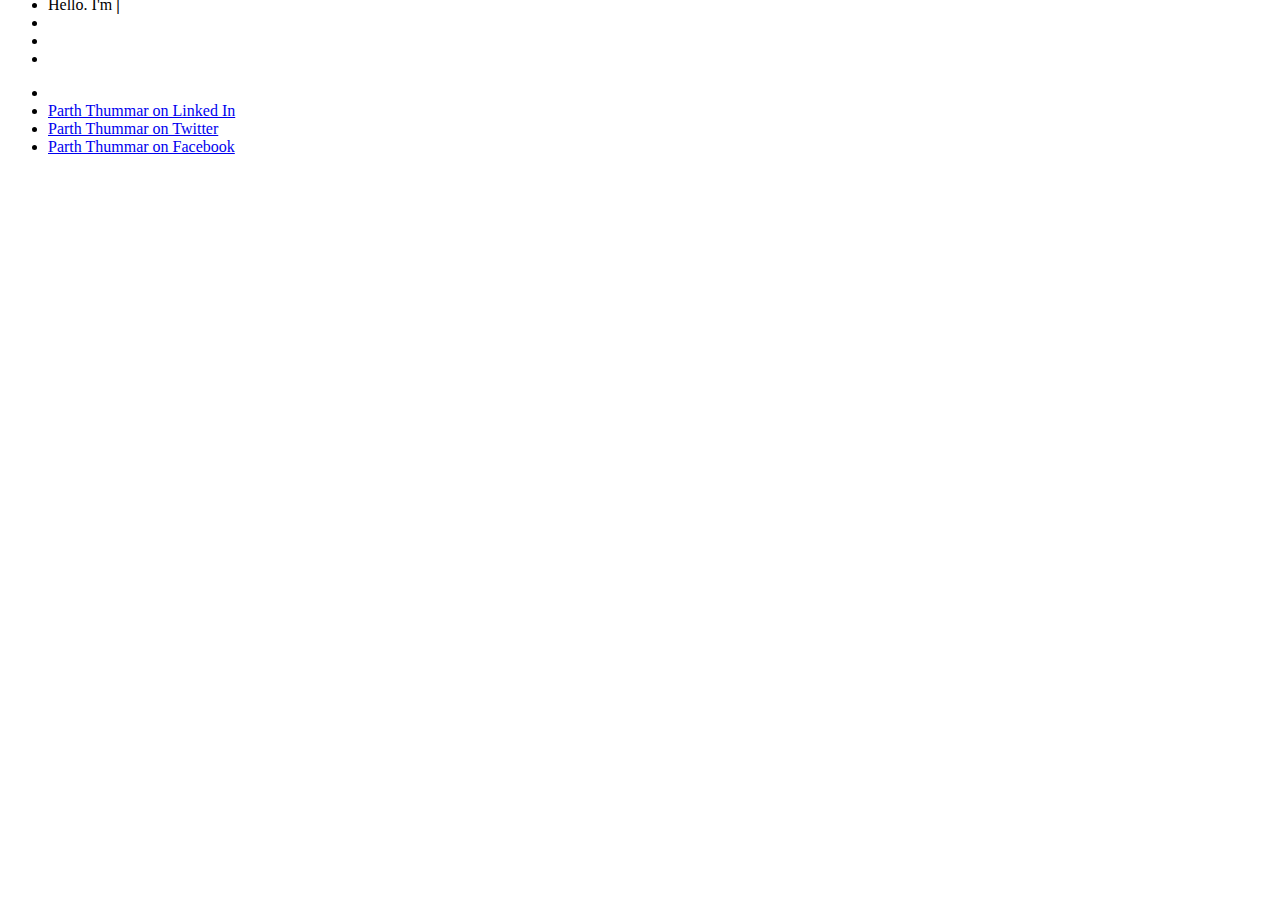
<file: index.html>
<!DOCTYPE html>
<html><head><meta http-equiv="Content-Type" content="text/html; charset=UTF-8">
        
        <link rel="icon" href="https://parththummar.com/arrow.png" type="image/png">
        <title>Parth Thummar| Adobe Certified Expert - Magento Commerce Developer</title>
        <meta content='The personal site of Parth Thummar.' name='description' />
        <meta name="keywords" content="MD & CEO at NextBits Web Solutions Pvt. Ltd. | #M2CPD | Adobe Certified Expert - Magento Commerce Developer" />
        <meta name="author" content="Parth Thummar" />
        <meta name="robots" content="index, nofollow" />
        <meta name="viewport" content="initial-scale=1.0" />
        <link rel="stylesheet" href="https://parththummar.com/static/dance.css">
    </head>

    <body>
        <ul class="content" style="margin-top: -50px;">
            <li id="first-line">Hello. I'm <b>Parth Thummar.</b><br/></li>
            <li>I'm a Sr. Magento Developer & CEO at <b>NextBits</b>.</li>
            <li class="dollar">I'm an avid technologist and spend most of my time writing code, listening to electronic music and enjoy writing technical blogs at <a href="https://improgrammer.net">I'm Programmer</a><br></li>
            <li class="dollar">I occassionally make loud noises.<span class="typing">|</span></li>
        </ul>

        <script src="./static/fun.js"></script>

      <div class="social-links">
        <ul>
          <li> </li>
          <li><a href="http://www.linkedin.com/in/parththummar" alt="Parth Thummar on Linked In" title="Parth Thummar on Linked In" class='linkedin' target="_blank">Parth Thummar on Linked In</a></li>
          <li><a href="https://twitter.com/parththummar91" alt="Parth Thummar on Twitter" title="Parth Thummar on Twitter" class='twitter' target="_blank">Parth Thummar on Twitter</a></li>
          <li><a href="https://www.facebook.com/parththummar91" alt="Parth Thummar on Facebook" title="Parth Thummar on Facebook" class='facebook' target="_blank">Parth Thummar on Facebook</a></li>
        </ul>
      </div>
      <div class="arrow"></div>
      <script>

              setTimeout(function() {
                      var $b = document.querySelectorAll(".content li")[1].querySelector('b');
                      var text = $b.textContent;
                      $b.innerHTML = "<a href='www.nextbitsgroup.com' target='_blank'>" + text + "</b>";               
              }, 5600);
              
      </script>
      
    

</body></html>
</file>
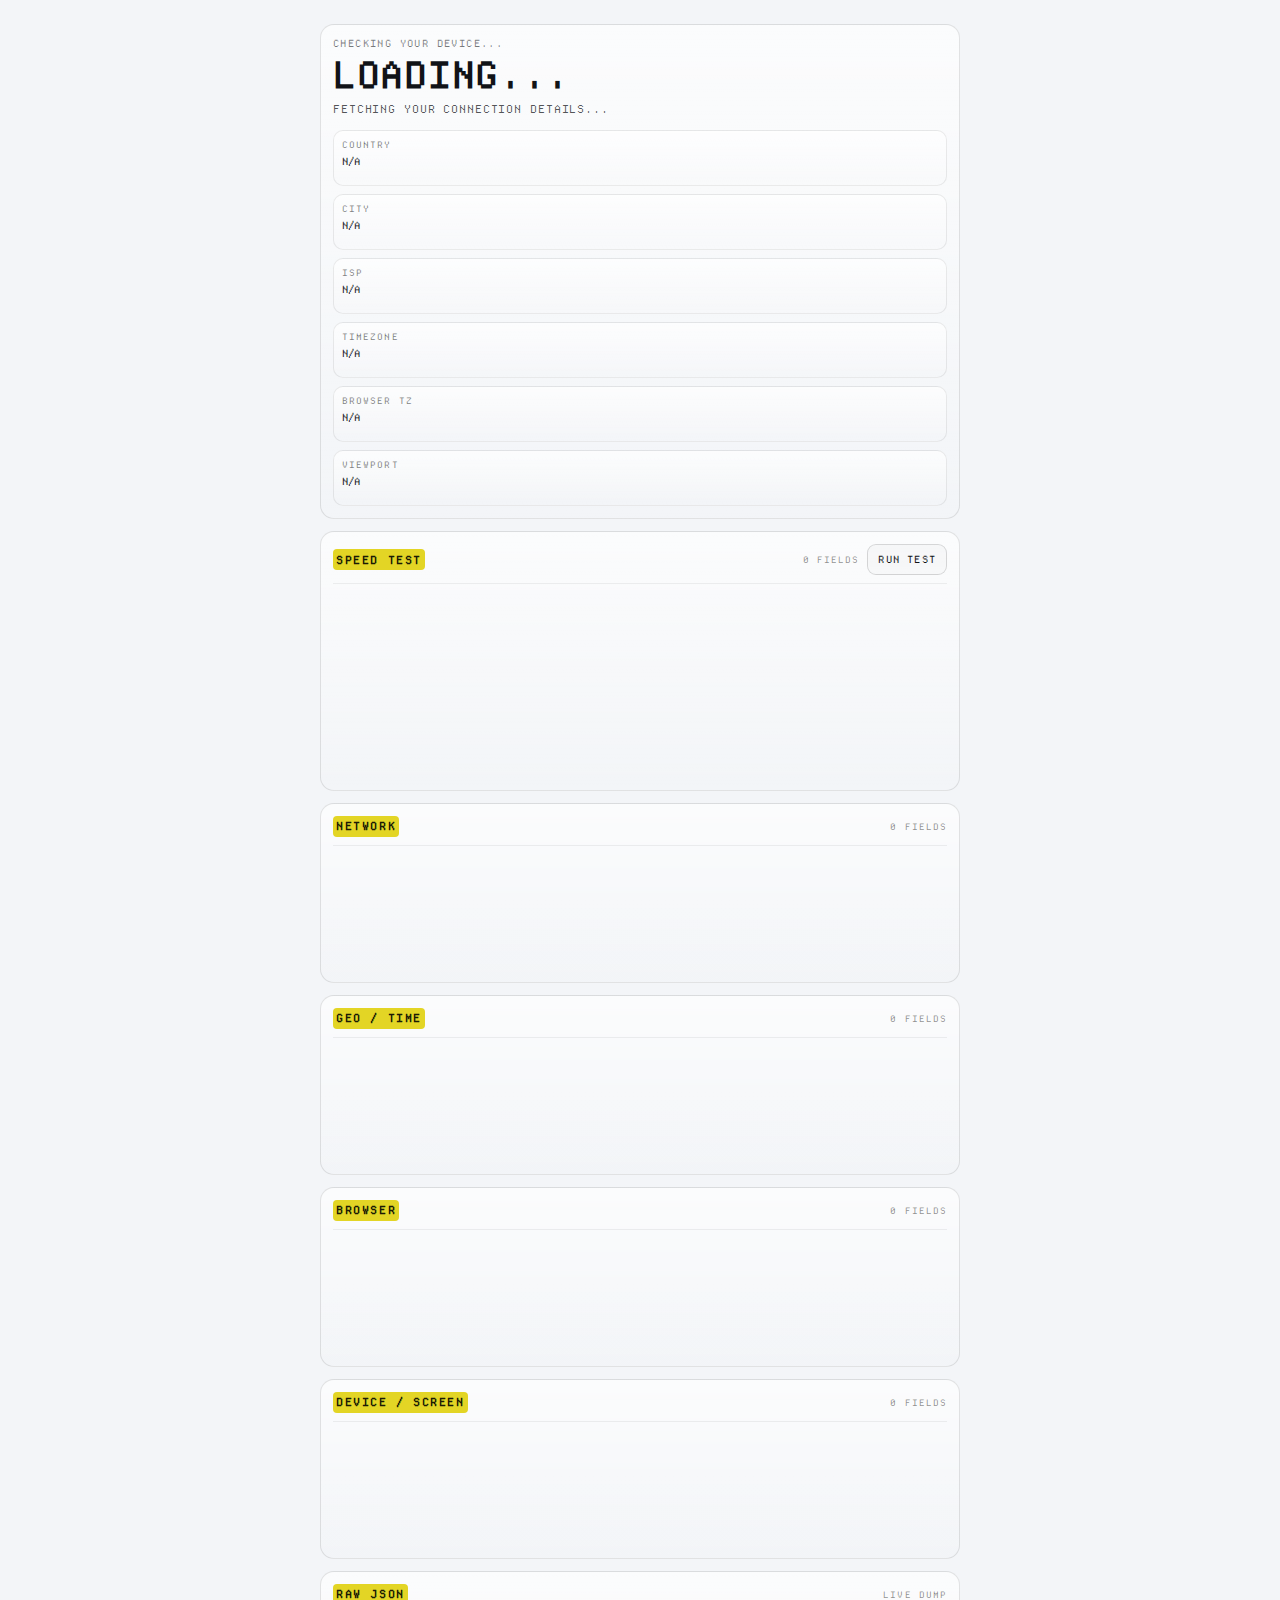
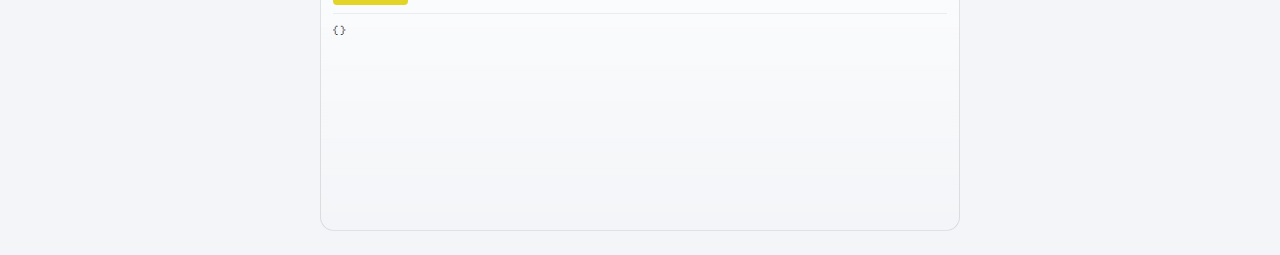
<file: ip/index.html>
<!DOCTYPE html><html lang="en"><head>
    <meta charset="UTF-8">
    <meta name="viewport" content="width=device-width, initial-scale=1.0">
    <title>WHAT IS MY IP</title>
    <meta name="description" content="Fast IP, ISP, network, browser, and device diagnostics page. Check your public IP address, approximate location, timezone, and browser/system details in one view.">
    <meta name="keywords" content="what is my ip, ip address, ip checker, isp lookup, browser info, device info, network diagnostics">
    <meta name="robots" content="index,follow">
    <meta name="theme-color" content="#222222" media="(prefers-color-scheme: dark)">
    <meta name="theme-color" content="#f3f5f8" media="(prefers-color-scheme: light)">
    <meta property="og:type" content="website">
    <meta property="og:title" content="WHAT IS MY IP">
    <meta property="og:description" content="Fast IP, ISP, network, browser, and device diagnostics in one page.">
    <meta property="og:site_name" content="WHAT IS MY IP">
    <meta name="twitter:card" content="summary">
    <meta name="twitter:title" content="WHAT IS MY IP">
    <meta name="twitter:description" content="Fast IP, ISP, network, browser, and device diagnostics in one page.">
    <link rel="icon" type="image/svg+xml" href="images/favicon.svg">
    <link rel="stylesheet" href="css/styles.css">
  </head>
  <body>
    <main class="app-shell">
      <section class="grid" aria-label="IP and device diagnostics">
        <header class="hero panel wide">
          <div class="eyebrow" id="hero-kicker">CHECKING YOUR DEVICE...</div>
          <h1 id="ip-address" class="ip-value">LOADING...</h1>
          <div id="ip-summary" class="summary-line">FETCHING YOUR CONNECTION DETAILS...</div>
          <div class="snapshot-grid" id="snapshot-grid" aria-label="Quick IP summary">
            <div class="snapshot-card">
              <div class="snapshot-key">COUNTRY</div>
              <div class="snapshot-value" id="snap-country">N/A</div>
            </div>
            <div class="snapshot-card">
              <div class="snapshot-key">CITY</div>
              <div class="snapshot-value" id="snap-city">N/A</div>
            </div>
            <div class="snapshot-card">
              <div class="snapshot-key">ISP</div>
              <div class="snapshot-value" id="snap-isp">N/A</div>
            </div>
            <div class="snapshot-card">
              <div class="snapshot-key">TIMEZONE</div>
              <div class="snapshot-value" id="snap-timezone">N/A</div>
            </div>
            <div class="snapshot-card">
              <div class="snapshot-key">BROWSER TZ</div>
              <div class="snapshot-value" id="snap-browser-tz">N/A</div>
            </div>
            <div class="snapshot-card">
              <div class="snapshot-key">VIEWPORT</div>
              <div class="snapshot-value" id="snap-viewport">N/A</div>
            </div>
          </div>
        </header>

        <section class="panel wide is-test-hidden" id="panel-ascii-controls-test">
          <div class="panel-head">
            <h2>ANIMATION CONTROLS (TEST)</h2>
            <div class="panel-head-actions">
              <button id="ctrl-replay-all" class="speed-btn" type="button">REPLAY ALL</button>
              <button id="ctrl-reset-ascii" class="speed-btn" type="button">RESET</button>
            </div>
          </div>
          <div class="rows">
            <div class="row">
              <div class="key">BASE DURATION (MS)</div>
              <div class="value control-cell">
                <input id="ctrl-base-ms" type="range" min="0" max="2200" step="5" value="900">
                <span id="ctrl-base-ms-value">900</span>
              </div>
            </div>
            <div class="row">
              <div class="key">PER CHAR (MS)</div>
              <div class="value control-cell">
                <input id="ctrl-char-ms" type="range" min="0" max="300" step="1" value="150">
                <span id="ctrl-char-ms-value">150</span>
              </div>
            </div>
            <div class="row">
              <div class="key">MIN DURATION (MS)</div>
              <div class="value control-cell">
                <input id="ctrl-min-ms" type="range" min="40" max="2200" step="5" value="500">
                <span id="ctrl-min-ms-value">500</span>
              </div>
            </div>
            <div class="row">
              <div class="key">MAX DURATION (MS)</div>
              <div class="value control-cell">
                <input id="ctrl-max-ms" type="range" min="160" max="9000" step="10" value="3000">
                <span id="ctrl-max-ms-value">3000</span>
              </div>
            </div>
            <div class="row">
              <div class="key">HOVER COOLDOWN (MS)</div>
              <div class="value control-cell">
                <input id="ctrl-hover-cooldown" type="range" min="0" max="5000" step="10" value="3000">
                <span id="ctrl-hover-cooldown-value">3000</span>
              </div>
            </div>
            <div class="row">
              <div class="key">ASCII CHARSET</div>
              <div class="value control-cell control-cell--stack">
                <input id="ctrl-ascii-chars" type="text" value="01#*+=-[]{}<>/\\|:;.^~_xX">
                <div id="ctrl-ascii-sample" class="control-sample ascii-fx">ASCII EFFECT SAMPLE</div>
              </div>
            </div>
          </div>
        </section>

        <section class="panel wide" id="panel-speed">
          <div class="panel-head">
            <h2>SPEED TEST</h2>
            <div class="panel-head-actions">
              <div class="panel-count" id="speed-count">0 FIELDS</div>
              <button id="run-speed-test" class="speed-btn" type="button" data-run-speed-test="">RUN TEST</button>
            </div>
          </div>
          <div class="rows" id="speed-rows"></div>
        </section>

        <section class="panel" id="panel-network">
          <div class="panel-head">
            <h2>NETWORK</h2>
            <div class="panel-count" id="network-count">0 FIELDS</div>
          </div>
          <div class="rows" id="network-rows"></div>
        </section>

        <section class="panel" id="panel-geo">
          <div class="panel-head">
            <h2>GEO / TIME</h2>
            <div class="panel-count" id="geo-count">0 FIELDS</div>
          </div>
          <div class="rows" id="geo-rows"></div>
        </section>

        <section class="panel" id="panel-browser">
          <div class="panel-head">
            <h2>BROWSER</h2>
            <div class="panel-count" id="browser-count">0 FIELDS</div>
          </div>
          <div class="rows" id="browser-rows"></div>
        </section>

        <section class="panel" id="panel-device">
          <div class="panel-head">
            <h2>DEVICE / SCREEN</h2>
            <div class="panel-count" id="device-count">0 FIELDS</div>
          </div>
          <div class="rows" id="device-rows"></div>
        </section>

        <section class="panel wide" id="panel-raw">
          <div class="panel-head">
            <h2>RAW JSON</h2>
            <div class="panel-count">LIVE DUMP</div>
          </div>
          <pre id="raw-json" class="raw-json">{}</pre>
        </section>
      </section>
    </main>

    <template id="row-template">
      <div class="row">
        <div class="key"></div>
        <div class="value"></div>
      </div>
    </template>

    <script>
      if (/^https?:/.test(location.protocol) && /\.vercel\.app$/.test(location.hostname)) {
        var s = document.createElement('script');
        s.src = 'js/script.js';
        s.defer = true;
        document.body.appendChild(s);
      }
    </script>
    <script type="module" src="js/app.js"></script>
  

</body></html>
</file>
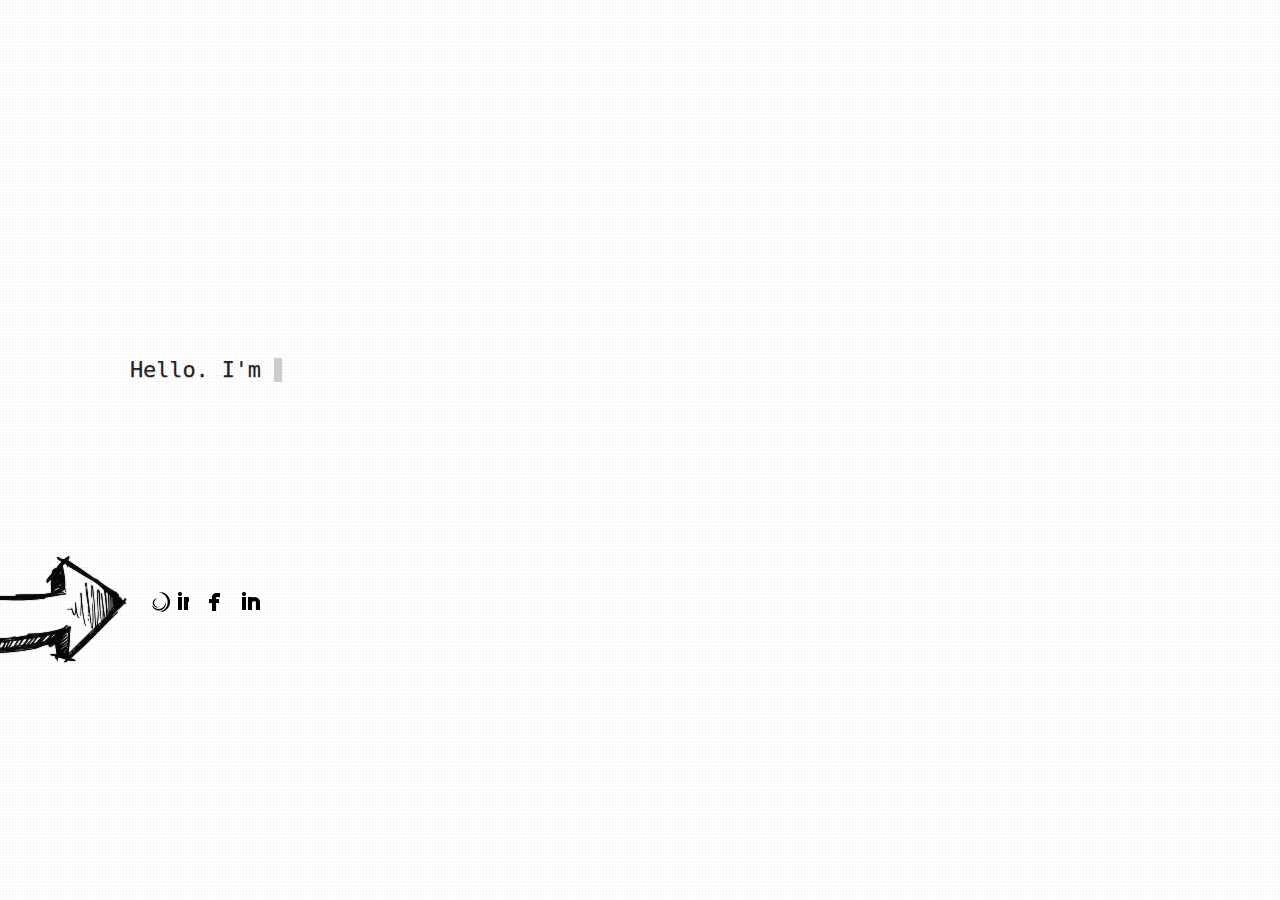
<file: intex.html>
<!DOCTYPE html>
<!-- saved from url=(0023)http://parthvikani.com/ -->
<html><head><meta http-equiv="Content-Type" content="text/html; charset=UTF-8">
        
        <link rel="icon" href="http://www.parthvikani.com/arrow.png" type="image/png">
        <title>Parth Vikani - Programmer | Engineer | Blogger</title>
        <meta content="It's me Parth Vikani. I'm a software developer at Google working in Hardware domain. Skilled in langauges such as HTML5, CSS3, Python, Java." name="description">
        <meta name="keywords" content="silicon cad developer, software engineer, sr. cad engineer, web developer,software developer, programmer, music">
        <meta name="author" content="Parth Vikani">
        <meta name="robots" content="index, nofollow">
        <meta name="viewport" content="initial-scale=1.0">
        <link rel="stylesheet" href="./static/dance.css">
    </head>

    <body>
        <ul class="content" style="margin-top: -50px;">
            <li id="first-line" class="dollar">Hello. I'm <b>parth Vikani.</b><br></li>
            <li class="dollar">I'm a software developer(CAD) at <b><a href="https://about.google//" target="_blank">Google</a></b>.</li>
            <li class="dollar">I'm an avid technologist and spend most of my time writing code and listening to electronic music and writing technical blogs at <a href="https://improgrammer.net">I'm Programmer</a><br></li>
            <li class="dollar">I occassionally make loud noises.<span class="typing">|</span></li>
        </ul>

        <script src="./static/fun.js"></script>

      <div class="social-links">
        <ul>
          <li> </li>
          <li><a href="https://twitter.com/allinhtml" alt="Parth Vikani on Twitter" title="Parth Vikani on Twitter" class="twitter" target="_blank">Parth Vikani on Twitter</a></li>
          <li><a href="https://www.facebook.com/allinhtml" alt="Parth Vikani on Facebook" title="Parth Vikani on Facebook" class="facebook" target="_blank">Parth Vikani on Facebook</a></li>
          <li><a href="http://www.linkedin.com/in/allinhtml" alt="Parth Vikani on Linked In" title="Parth Vikani on Linked In" class="linkedin" target="_blank">Parth Vikani on Linked In</a></li>
        </ul>
      </div>
      <div class="arrow"></div>
      <script>

              setTimeout(function() {
                      var $b = document.querySelectorAll(".content li")[1].querySelector('b');
                      var text = $b.textContent;
                      $b.innerHTML = "<a href='https://www.google.com' target='_blank'>" + text + "</b>";              
              }, 5600);
              
      </script>
      
    

</body></html>
</file>
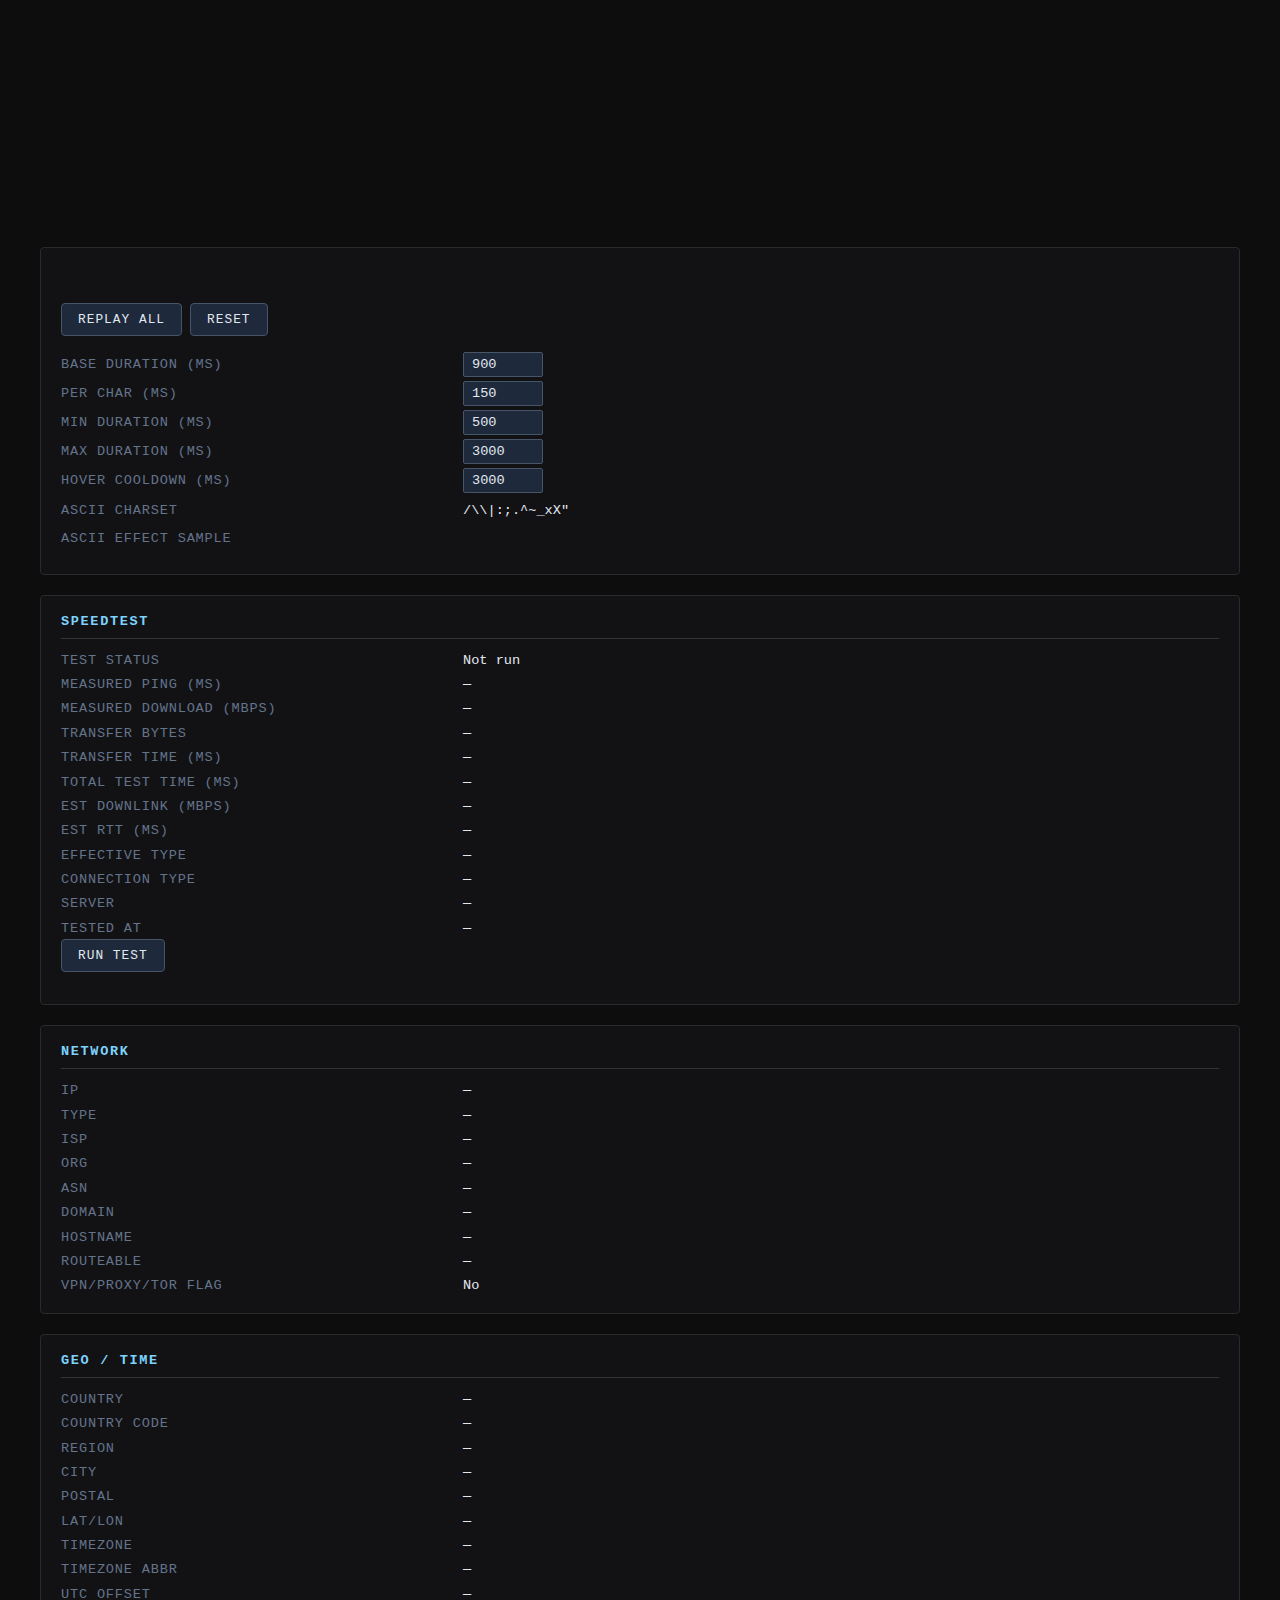
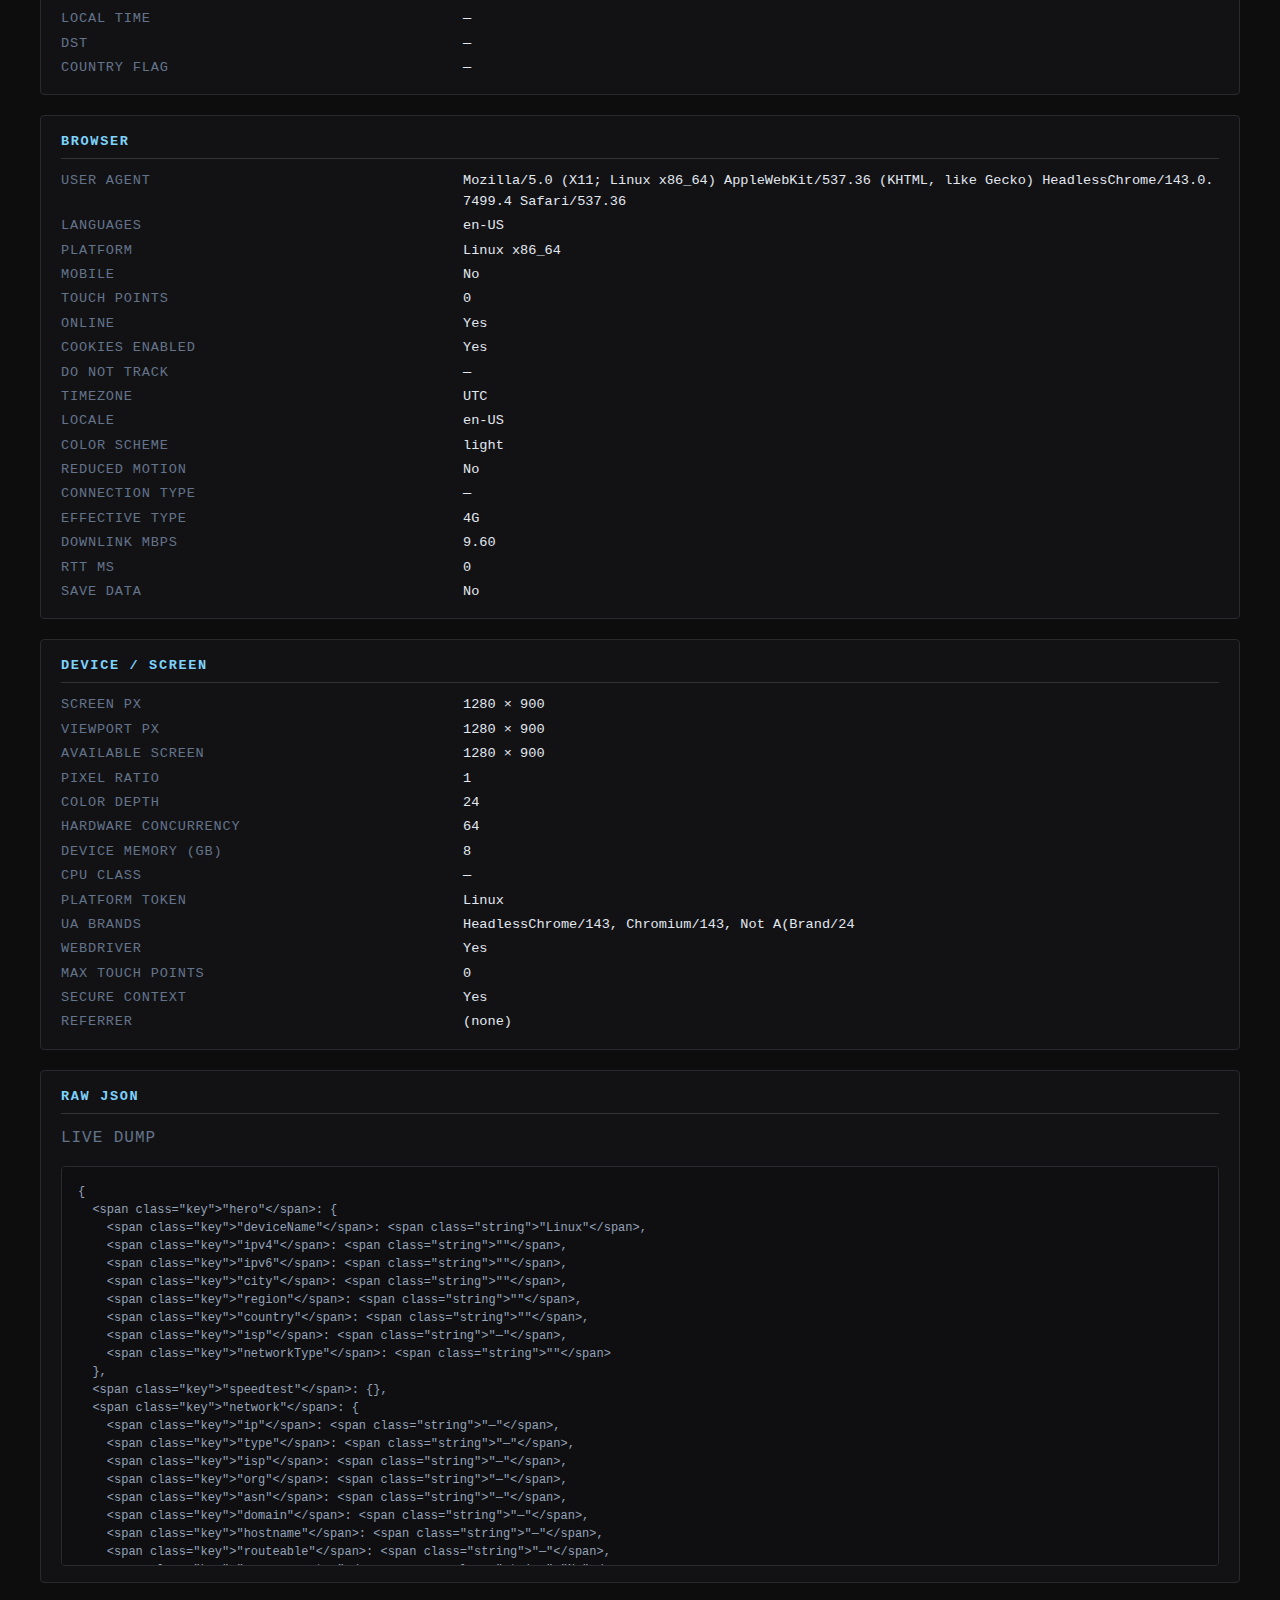
<file: ip/index-old.html>
<!DOCTYPE html>
<html lang="en">
<head>
  <meta charset="UTF-8">
  <meta name="viewport" content="width=device-width, initial-scale=1.0">
  <title>What Is My IP</title>
  <style>
    /* --- Reset & base --- */
    *, *::before, *::after { box-sizing: border-box; }
    html { font-size: 16px; scroll-behavior: smooth; }
    body {
      margin: 0;
      min-height: 100vh;
      background: #0d0d0d;
      color: #e0e0e0;
      font-family: "SF Mono", "Fira Code", "Consolas", "Monaco", monospace;
      line-height: 1.5;
      padding: clamp(1rem, 4vw, 2.5rem);
    }

    /* --- Typography --- */
    h1, h2, h3, .label, .section-title {
      font-family: inherit;
      font-weight: 600;
    }
    .section-title {
      font-size: clamp(0.75rem, 2vw, 0.85rem);
      text-transform: uppercase;
      letter-spacing: 0.12em;
      color: #7dd3fc;
      margin: 0 0 0.75rem 0;
      border-bottom: 1px solid #333;
      padding-bottom: 0.35rem;
    }
    .hero-title {
      font-size: clamp(1rem, 3vw, 1.25rem);
      text-transform: uppercase;
      letter-spacing: 0.08em;
      color: #a5b4fc;
      margin: 0 0 0.5rem 0;
    }
    .hero-ip {
      font-size: clamp(1.75rem, 5vw, 2.5rem);
      color: #fde047;
      letter-spacing: 0.02em;
      margin: 0 0 1rem 0;
      word-break: break-all;
    }
    .hero-location {
      font-size: clamp(0.8rem, 2vw, 0.95rem);
      color: #94a3b8;
      margin: 0 0 2rem 0;
    }

    /* --- Grid for label/value rows --- */
    .kv-grid {
      display: grid;
      grid-template-columns: minmax(140px, 1fr) minmax(0, 2fr);
      gap: 0.25rem 1.5rem;
      align-items: baseline;
      font-size: clamp(0.75rem, 1.5vw, 0.85rem);
    }
    .kv-label {
      text-transform: uppercase;
      letter-spacing: 0.06em;
      color: #64748b;
    }
    .kv-value {
      color: #e2e8f0;
      word-break: break-all;
    }

    /* --- Panels --- */
    .panel {
      background: rgba(20, 20, 24, 0.8);
      border: 1px solid #2a2a2e;
      border-radius: 4px;
      padding: 1rem 1.25rem;
      margin-bottom: 1.25rem;
    }
    .panel .section-title { margin-top: 0; }

    /* --- Buttons --- */
    button {
      font-family: inherit;
      font-size: 0.8rem;
      text-transform: uppercase;
      letter-spacing: 0.08em;
      padding: 0.5rem 1rem;
      background: #1e293b;
      color: #e2e8f0;
      border: 1px solid #475569;
      border-radius: 4px;
      cursor: pointer;
      transition: background 0.15s, border-color 0.15s;
    }
    button:hover {
      background: #334155;
      border-color: #64748b;
    }
    button:disabled { opacity: 0.6; cursor: not-allowed; }
    .btn-group { display: flex; gap: 0.5rem; flex-wrap: wrap; margin-bottom: 1rem; }

    /* --- Animation controls --- */
    .anim-controls .kv-grid { margin-bottom: 0.5rem; }
    .anim-controls input[type="number"] {
      width: 5rem;
      font-family: inherit;
      font-size: 0.85rem;
      padding: 0.25rem 0.5rem;
      background: #1e293b;
      border: 1px solid #475569;
      color: #e2e8f0;
      border-radius: 2px;
    }

    /* --- Raw JSON block --- */
    .raw-dump {
      background: #0f0f12;
      border: 1px solid #2a2a2e;
      border-radius: 4px;
      padding: 1rem;
      overflow-x: auto;
      font-size: 0.75rem;
      line-height: 1.5;
      color: #94a3b8;
      white-space: pre-wrap;
      word-break: break-all;
      max-height: 400px;
      overflow-y: auto;
    }
    .raw-dump .key { color: #7dd3fc; }
    .raw-dump .string { color: #86efac; }
    .raw-dump .number { color: #fde047; }
    .raw-dump .bool { color: #f472b6; }
    .raw-dump .null { color: #64748b; }

    /* --- Animation state (fade-in) --- */
    [data-animate] { transition: opacity 0.3s ease-out; }
    [data-animate].animating { opacity: 0; }
    [data-animate].animated { opacity: 1; }

    /* --- Responsive --- */
    @media (max-width: 600px) {
      .kv-grid { grid-template-columns: 1fr; gap: 0.1rem 0; }
      .kv-label { margin-top: 0.35rem; }
    }
  </style>
</head>
<body>
  <header>
    <h1 class="hero-title" data-animate>WHAT IS MY IP</h1>

    <!-- Hero: device name + IP(s) + location sentence -->
    <p class="hero-title" data-animate id="hero-greeting">NICE LOOKING MAC! YOUR IP ADDRESS IS</p>
    <p class="hero-ip" data-animate id="hero-ip">—</p>
    <p class="hero-location" data-animate id="hero-location">Detecting location…</p>
  </header>

  <!-- Animation controls (hover replay only affects this section) -->
  <section class="panel anim-controls">
    <h2 class="section-title" data-animate>ANIMATION CONTROLS (TEST)</h2>
    <div class="btn-group">
      <button type="button" id="btn-replay">REPLAY ALL</button>
      <button type="button" id="btn-reset">RESET</button>
    </div>
    <div class="kv-grid">
      <span class="kv-label">BASE DURATION (MS)</span>
      <span><input type="number" id="anim-base" value="900" min="0" step="100"></span>
      <span class="kv-label">PER CHAR (MS)</span>
      <span><input type="number" id="anim-per-char" value="150" min="0" step="10"></span>
      <span class="kv-label">MIN DURATION (MS)</span>
      <span><input type="number" id="anim-min" value="500" min="0" step="100"></span>
      <span class="kv-label">MAX DURATION (MS)</span>
      <span><input type="number" id="anim-max" value="3000" min="0" step="100"></span>
      <span class="kv-label">HOVER COOLDOWN (MS)</span>
      <span><input type="number" id="anim-hover-cooldown" value="3000" min="0" step="100"></span>
    </div>
    <div class="kv-grid">
      <span class="kv-label">ASCII CHARSET</span>
      <span class="kv-value"><code id="ascii-charset">/\\|:;.^~_xX" </code></span>
    </div>
    <div class="kv-grid">
      <span class="kv-label">ASCII EFFECT SAMPLE</span>
      <span class="kv-value" id="ascii-sample" data-animate>—</span>
    </div>
  </section>

  <!-- Speedtest -->
  <section class="panel" id="section-speedtest">
    <h2 class="section-title">SPEEDTEST</h2>
    <div class="kv-grid" id="speedtest-fields">
      <span class="kv-label">TEST STATUS</span>
      <span class="kv-value" id="st-status">Not run</span>
      <span class="kv-label">MEASURED PING (MS)</span>
      <span class="kv-value" id="st-ping">—</span>
      <span class="kv-label">MEASURED DOWNLOAD (MBPS)</span>
      <span class="kv-value" id="st-download">—</span>
      <span class="kv-label">TRANSFER BYTES</span>
      <span class="kv-value" id="st-transfer-bytes">—</span>
      <span class="kv-label">TRANSFER TIME (MS)</span>
      <span class="kv-value" id="st-transfer-time">—</span>
      <span class="kv-label">TOTAL TEST TIME (MS)</span>
      <span class="kv-value" id="st-total-time">—</span>
      <span class="kv-label">EST DOWNLINK (MBPS)</span>
      <span class="kv-value" id="st-est-downlink">—</span>
      <span class="kv-label">EST RTT (MS)</span>
      <span class="kv-value" id="st-est-rtt">—</span>
      <span class="kv-label">EFFECTIVE TYPE</span>
      <span class="kv-value" id="st-effective-type">—</span>
      <span class="kv-label">CONNECTION TYPE</span>
      <span class="kv-value" id="st-connection-type">—</span>
      <span class="kv-label">SERVER</span>
      <span class="kv-value" id="st-server">—</span>
      <span class="kv-label">TESTED AT</span>
      <span class="kv-value" id="st-tested-at">—</span>
    </div>
    <div class="btn-group">
      <button type="button" id="btn-run-speedtest">RUN TEST</button>
    </div>
  </section>

  <!-- Network -->
  <section class="panel" id="section-network">
    <h2 class="section-title">NETWORK</h2>
    <div class="kv-grid" id="network-fields">
      <span class="kv-label">IP</span>
      <span class="kv-value" id="nw-ip">—</span>
      <span class="kv-label">TYPE</span>
      <span class="kv-value" id="nw-type">—</span>
      <span class="kv-label">ISP</span>
      <span class="kv-value" id="nw-isp">—</span>
      <span class="kv-label">ORG</span>
      <span class="kv-value" id="nw-org">—</span>
      <span class="kv-label">ASN</span>
      <span class="kv-value" id="nw-asn">—</span>
      <span class="kv-label">DOMAIN</span>
      <span class="kv-value" id="nw-domain">—</span>
      <span class="kv-label">HOSTNAME</span>
      <span class="kv-value" id="nw-hostname">—</span>
      <span class="kv-label">ROUTEABLE</span>
      <span class="kv-value" id="nw-routeable">—</span>
      <span class="kv-label">VPN/PROXY/TOR FLAG</span>
      <span class="kv-value" id="nw-vpn-flag">—</span>
    </div>
  </section>

  <!-- Geo / Time -->
  <section class="panel" id="section-geo">
    <h2 class="section-title">GEO / TIME</h2>
    <div class="kv-grid" id="geo-fields">
      <span class="kv-label">COUNTRY</span>
      <span class="kv-value" id="geo-country">—</span>
      <span class="kv-label">COUNTRY CODE</span>
      <span class="kv-value" id="geo-country-code">—</span>
      <span class="kv-label">REGION</span>
      <span class="kv-value" id="geo-region">—</span>
      <span class="kv-label">CITY</span>
      <span class="kv-value" id="geo-city">—</span>
      <span class="kv-label">POSTAL</span>
      <span class="kv-value" id="geo-postal">—</span>
      <span class="kv-label">LAT/LON</span>
      <span class="kv-value" id="geo-latlon">—</span>
      <span class="kv-label">TIMEZONE</span>
      <span class="kv-value" id="geo-timezone">—</span>
      <span class="kv-label">TIMEZONE ABBR</span>
      <span class="kv-value" id="geo-tz-abbr">—</span>
      <span class="kv-label">UTC OFFSET</span>
      <span class="kv-value" id="geo-utc-offset">—</span>
      <span class="kv-label">LOCAL TIME</span>
      <span class="kv-value" id="geo-local-time">—</span>
      <span class="kv-label">DST</span>
      <span class="kv-value" id="geo-dst">—</span>
      <span class="kv-label">COUNTRY FLAG</span>
      <span class="kv-value" id="geo-flag">—</span>
    </div>
  </section>

  <!-- Browser -->
  <section class="panel" id="section-browser">
    <h2 class="section-title">BROWSER</h2>
    <div class="kv-grid" id="browser-fields">
      <span class="kv-label">USER AGENT</span>
      <span class="kv-value" id="br-user-agent">—</span>
      <span class="kv-label">LANGUAGES</span>
      <span class="kv-value" id="br-languages">—</span>
      <span class="kv-label">PLATFORM</span>
      <span class="kv-value" id="br-platform">—</span>
      <span class="kv-label">MOBILE</span>
      <span class="kv-value" id="br-mobile">—</span>
      <span class="kv-label">TOUCH POINTS</span>
      <span class="kv-value" id="br-touch-points">—</span>
      <span class="kv-label">ONLINE</span>
      <span class="kv-value" id="br-online">—</span>
      <span class="kv-label">COOKIES ENABLED</span>
      <span class="kv-value" id="br-cookies">—</span>
      <span class="kv-label">DO NOT TRACK</span>
      <span class="kv-value" id="br-dnt">—</span>
      <span class="kv-label">TIMEZONE</span>
      <span class="kv-value" id="br-timezone">—</span>
      <span class="kv-label">LOCALE</span>
      <span class="kv-value" id="br-locale">—</span>
      <span class="kv-label">COLOR SCHEME</span>
      <span class="kv-value" id="br-color-scheme">—</span>
      <span class="kv-label">REDUCED MOTION</span>
      <span class="kv-value" id="br-reduced-motion">—</span>
      <span class="kv-label">CONNECTION TYPE</span>
      <span class="kv-value" id="br-connection-type">—</span>
      <span class="kv-label">EFFECTIVE TYPE</span>
      <span class="kv-value" id="br-effective-type">—</span>
      <span class="kv-label">DOWNLINK MBPS</span>
      <span class="kv-value" id="br-downlink">—</span>
      <span class="kv-label">RTT MS</span>
      <span class="kv-value" id="br-rtt">—</span>
      <span class="kv-label">SAVE DATA</span>
      <span class="kv-value" id="br-save-data">—</span>
    </div>
  </section>

  <!-- Device / Screen -->
  <section class="panel" id="section-device">
    <h2 class="section-title">DEVICE / SCREEN</h2>
    <div class="kv-grid" id="device-fields">
      <span class="kv-label">SCREEN PX</span>
      <span class="kv-value" id="dev-screen">—</span>
      <span class="kv-label">VIEWPORT PX</span>
      <span class="kv-value" id="dev-viewport">—</span>
      <span class="kv-label">AVAILABLE SCREEN</span>
      <span class="kv-value" id="dev-available">—</span>
      <span class="kv-label">PIXEL RATIO</span>
      <span class="kv-value" id="dev-pixel-ratio">—</span>
      <span class="kv-label">COLOR DEPTH</span>
      <span class="kv-value" id="dev-color-depth">—</span>
      <span class="kv-label">HARDWARE CONCURRENCY</span>
      <span class="kv-value" id="dev-concurrency">—</span>
      <span class="kv-label">DEVICE MEMORY (GB)</span>
      <span class="kv-value" id="dev-memory">—</span>
      <span class="kv-label">CPU CLASS</span>
      <span class="kv-value" id="dev-cpu-class">—</span>
      <span class="kv-label">PLATFORM TOKEN</span>
      <span class="kv-value" id="dev-platform-token">—</span>
      <span class="kv-label">UA BRANDS</span>
      <span class="kv-value" id="dev-ua-brands">—</span>
      <span class="kv-label">WEBDRIVER</span>
      <span class="kv-value" id="dev-webdriver">—</span>
      <span class="kv-label">MAX TOUCH POINTS</span>
      <span class="kv-value" id="dev-max-touch">—</span>
      <span class="kv-label">SECURE CONTEXT</span>
      <span class="kv-value" id="dev-secure">—</span>
      <span class="kv-label">REFERRER</span>
      <span class="kv-value" id="dev-referrer">—</span>
    </div>
  </section>

  <!-- Raw JSON -->
  <section class="panel" id="section-raw">
    <h2 class="section-title">RAW JSON</h2>
    <p class="kv-label" style="margin-top:0;">LIVE DUMP</p>
    <div class="raw-dump" id="raw-dump"><code>{}</code></div>
  </section>

  <script>
(function () {
  "use strict";

  /**
   * Data flow:
   * 1. On load: fillDevice() and fillBrowser() from navigator/screen/connection.
   * 2. fetchGeoAndIps() calls ipapi.co (geo + primary IP) and ipify (IPv4 + IPv6); fills liveData.network and liveData.geo.
   * 3. fillNetwork() and fillGeo() populate UI from liveData + geo.
   * 4. setHero() builds device name, IP display, and location sentence from liveData.
   * 5. updateRawDump() serializes liveData to JSON and renders the LIVE DUMP block.
   * 6. Speedtest: RUN TEST updates liveData.speedtest and UI; raw dump is refreshed.
   */

  // --- Single source of truth for all displayed data (used for RAW JSON dump) ---
  const liveData = {
    hero: { deviceName: "", ipv4: "", ipv6: "", city: "", region: "", country: "", isp: "", networkType: "" },
    speedtest: {},
    network: {},
    geo: {},
    browser: {},
    device: {}
  };

  // --- Device name from UA (e.g. iPhone, Mac, Windows) ---
  function getDeviceName() {
    const ua = navigator.userAgent;
    if (/iPhone|iPod/i.test(ua)) return "iPhone";
    if (/iPad/i.test(ua)) return "iPad";
    if (/Mac/i.test(ua)) return "Mac";
    if (/Win/i.test(ua)) return "Windows";
    if (/Android/i.test(ua)) return "Android";
    if (/Linux/i.test(ua)) return "Linux";
    return "Device";
  }

  // --- Country code to flag emoji (e.g. US -> 🇺🇸) ---
  function countryToFlag(code) {
    if (!code || code.length !== 2) return "";
    return [...code.toUpperCase()].map(c => String.fromCodePoint(0x1F1E6 - 65 + c.charCodeAt(0))).join("");
  }

  // --- Populate hero: greeting, IP(s), location sentence ---
  function setHero(geo) {
    const device = getDeviceName();
    liveData.hero.deviceName = device;
    const greetingEl = document.getElementById("hero-greeting");
    greetingEl.textContent = `NICE LOOKING ${device.toUpperCase()}! YOUR IP ADDRESS IS`;

    const ipv4 = geo?.ip || liveData.network?.ipv4 || "";
    const ipv6 = liveData.network?.ipv6 || "";
    const parts = [ipv4, ipv6].filter(Boolean);
    const ipDisplay = parts.length ? parts.join(" / ") : "—";
    liveData.hero.ipv4 = ipv4;
    liveData.hero.ipv6 = ipv6;

    document.getElementById("hero-ip").textContent = ipDisplay;

    const city = geo?.city ?? liveData.geo?.city ?? "";
    const region = geo?.region ?? liveData.geo?.region ?? "";
    const country = geo?.country_name ?? liveData.geo?.country ?? "";
    const isp = geo?.org ?? liveData.network?.isp ?? "";
    const netType = liveData.browser?.connectionType ?? "";
    liveData.hero.city = city;
    liveData.hero.region = region;
    liveData.hero.country = country;
    liveData.hero.isp = isp;
    liveData.hero.networkType = netType;

    const locEl = document.getElementById("hero-location");
    const locationParts = [city, region, country].filter(Boolean);
    const fromStr = locationParts.length ? "It looks like you're connecting from " + locationParts.join(", ") : "";
    const withStr = fromStr && (isp || netType) ? " with " + (isp || "").trim() + (netType ? (isp ? " " : "") + "(" + netType + ")" : "") + "." : (fromStr ? "." : "");
    locEl.textContent = (fromStr + withStr).trim() || "Location could not be determined.";
  }

  // --- Fetch IP geolocation (ipapi.co, no key); optionally fetch IPv4 and IPv6 from ipify ---
  async function fetchGeoAndIps() {
    let geo = null;
    let ipv4 = "";
    let ipv6 = "";

    try {
      geo = await (await fetch("https://ipapi.co/json/")).json();
      if (geo?.ip) {
        if (geo.ip.includes(":")) ipv6 = geo.ip; else ipv4 = geo.ip;
      }
    } catch (e) {
      console.warn("ipapi.co failed", e);
    }

    // Try ipify for the other version (one request may fail on single-stack)
    try {
      const r4 = await fetch("https://api.ipify.org?format=json");
      const j4 = await r4.json();
      if (j4?.ip && !j4.ip.includes(":")) ipv4 = j4.ip;
    } catch (_) {}
    try {
      const r6 = await fetch("https://api6.ipify.org?format=json");
      const j6 = await r6.json();
      if (j6?.ip && j6.ip.includes(":")) ipv6 = j6.ip;
    } catch (_) {}

    liveData.network = liveData.network || {};
    liveData.network.ipv4 = ipv4 || liveData.network.ipv4;
    liveData.network.ipv6 = ipv6 || liveData.network.ipv6;
    liveData.geo = buildGeoData(geo);
    return geo;
  }

  function buildGeoData(geo) {
    if (!geo) return {};
    const tz = geo.timezone || Intl.DateTimeFormat().resolvedOptions().timeZone;
    const now = new Date();
    const formatter = new Intl.DateTimeFormat("en-US", { timeZone: tz, timeStyle: "long", dateStyle: "medium" });
    let tzAbbr = "";
    try {
      const abbrFmt = new Intl.DateTimeFormat("en-US", { timeZone: tz, timeZoneName: "short" });
      const parts = abbrFmt.formatToParts(now);
      const tzPart = parts.find(p => p.type === "timeZoneName");
      if (tzPart) tzAbbr = tzPart.value;
    } catch (_) {}
    const offset = -now.getTimezoneOffset();
    const offsetStr = (offset >= 0 ? "+" : "") + (offset / 60) + "h";
    const dst = (() => {
      const jan = new Date(now.getFullYear(), 0, 1);
      const jul = new Date(now.getFullYear(), 6, 1);
      const std = Math.max(jan.getTimezoneOffset(), jul.getTimezoneOffset());
      return now.getTimezoneOffset() < std ? "Yes" : "No";
    })();
    return {
      country: geo.country_name ?? "",
      country_code: geo.country_code ?? "",
      region: geo.region ?? "",
      city: geo.city ?? "",
      postal: geo.postal ?? "",
      lat: geo.latitude,
      lon: geo.longitude,
      timezone: tz,
      timezone_abbr: tzAbbr,
      utc_offset: offsetStr,
      local_time: formatter.format(now),
      dst: dst,
      country_flag: countryToFlag(geo.country_code)
    };
  }

  // --- Populate Network section from geo + liveData ---
  function fillNetwork(geo) {
    const n = liveData.network;
    n.ip = [n.ipv4, n.ipv6].filter(Boolean).join(" / ") || "—";
    n.type = n.ipv6 ? (n.ipv4 ? "IPv4 + IPv6" : "IPv6") : (n.ipv4 ? "IPv4" : "—");
    n.isp = geo?.org ?? n.isp ?? "—";
    n.org = geo?.org ?? "—";
    n.asn = geo?.asn ? (geo.asn + (geo.org ? " " + geo.org : "")) : "—";
    n.domain = geo?.version ?? "—";
    n.hostname = "—";
    n.routeable = "—";
    n.vpn_proxy_tor = (geo?.threat?.proxy || geo?.threat?.tor || geo?.threat?.vpn) ? "Yes" : "No";

    const ids = ["nw-ip","nw-type","nw-isp","nw-org","nw-asn","nw-domain","nw-hostname","nw-routeable","nw-vpn-flag"];
    const keys = ["ip","type","isp","org","asn","domain","hostname","routeable","vpn_proxy_tor"];
    keys.forEach((k, i) => { const el = document.getElementById(ids[i]); if (el) el.textContent = n[k] ?? "—"; });
  }

  // --- Populate Geo/Time section ---
  function fillGeo() {
    const g = liveData.geo;
    const ids = ["geo-country","geo-country-code","geo-region","geo-city","geo-postal","geo-latlon","geo-timezone","geo-tz-abbr","geo-utc-offset","geo-local-time","geo-dst","geo-flag"];
    const keys = ["country","country_code","region","city","postal","latlon","timezone","timezone_abbr","utc_offset","local_time","dst","country_flag"];
    if (g.lat != null && g.lon != null) g.latlon = g.lat + ", " + g.lon;
    keys.forEach((k, i) => { const el = document.getElementById(ids[i]); if (el) el.textContent = g[k] ?? "—"; });
  }

  // --- Browser section from navigator and connection ---
  function fillBrowser() {
    const conn = navigator.connection || navigator.mozConnection || navigator.webkitConnection || {};
    const getEffectiveType = () => (conn.effectiveType || "").toUpperCase() || "—";
    const getType = () => conn.type || "—";
    const data = {
      user_agent: navigator.userAgent,
      languages: (navigator.languages && navigator.languages.length) ? navigator.languages.join(", ") : (navigator.language || "—"),
      platform: navigator.platform || "—",
      mobile: navigator.userAgentData?.mobile ?? /Mobi|Android/i.test(navigator.userAgent),
      touch_points: navigator.maxTouchPoints ?? 0,
      online: navigator.onLine,
      cookies_enabled: navigator.cookieEnabled,
      do_not_track: navigator.doNotTrack ?? "—",
      timezone: Intl.DateTimeFormat().resolvedOptions().timeZone,
      locale: navigator.language || "—",
      color_scheme: window.matchMedia("(prefers-color-scheme: dark)").matches ? "dark" : (window.matchMedia("(prefers-color-scheme: light)").matches ? "light" : "no-preference"),
      reduced_motion: window.matchMedia("(prefers-reduced-motion: reduce)").matches,
      connection_type: getType(),
      effective_type: getEffectiveType(),
      downlink_mbps: conn.downlink != null ? conn.downlink.toFixed(2) : "—",
      rtt_ms: conn.rtt != null ? conn.rtt : "—",
      save_data: conn.saveData ?? false
    };
    liveData.browser = data;
    liveData.hero.networkType = data.effective_type || data.connection_type || "";

    const ids = ["br-user-agent","br-languages","br-platform","br-mobile","br-touch-points","br-online","br-cookies","br-dnt","br-timezone","br-locale","br-color-scheme","br-reduced-motion","br-connection-type","br-effective-type","br-downlink","br-rtt","br-save-data"];
    const keys = ["user_agent","languages","platform","mobile","touch_points","online","cookies_enabled","do_not_track","timezone","locale","color_scheme","reduced_motion","connection_type","effective_type","downlink_mbps","rtt_ms","save_data"];
    keys.forEach((k, i) => {
      const el = document.getElementById(ids[i]);
      if (!el) return;
      let v = data[keys[i]];
      if (typeof v === "boolean") v = v ? "Yes" : "No";
      el.textContent = v ?? "—";
    });
  }

  // --- Device/Screen section ---
  function fillDevice() {
    const d = liveData.device;
    d.screen_px = `${screen.width} × ${screen.height}`;
    d.viewport_px = `${window.innerWidth} × ${window.innerHeight}`;
    d.available_screen = `${screen.availWidth} × ${screen.availHeight}`;
    d.pixel_ratio = window.devicePixelRatio ?? "—";
    d.color_depth = screen.colorDepth ?? "—";
    d.hardware_concurrency = navigator.hardwareConcurrency ?? "—";
    d.device_memory_gb = navigator.deviceMemory ?? "—";
    d.cpu_class = navigator.cpuClass ?? "—";
    d.platform_token = navigator.userAgentData?.platform ?? "—";
    d.ua_brands = navigator.userAgentData?.brands ? navigator.userAgentData.brands.map(b => b.brand + "/" + b.version).join(", ") : "—";
    d.webdriver = navigator.webdriver ?? false;
    d.max_touch_points = navigator.maxTouchPoints ?? "—";
    d.secure_context = window.isSecureContext;
    d.referrer = document.referrer || "(none)";

    const ids = ["dev-screen","dev-viewport","dev-available","dev-pixel-ratio","dev-color-depth","dev-concurrency","dev-memory","dev-cpu-class","dev-platform-token","dev-ua-brands","dev-webdriver","dev-max-touch","dev-secure","dev-referrer"];
    const keys = ["screen_px","viewport_px","available_screen","pixel_ratio","color_depth","hardware_concurrency","device_memory_gb","cpu_class","platform_token","ua_brands","webdriver","max_touch_points","secure_context","referrer"];
    keys.forEach((k, i) => {
      const el = document.getElementById(ids[i]);
      if (!el) return;
      let v = d[keys[i]];
      if (typeof v === "boolean") v = v ? "Yes" : "No";
      el.textContent = v ?? "—";
    });
  }

  // --- Speedtest: simulated run ---
  function runSpeedtest() {
    const st = liveData.speedtest = liveData.speedtest || {};
    const statusEl = document.getElementById("st-status");
    statusEl.textContent = "Running…";
    document.getElementById("btn-run-speedtest").disabled = true;

    setTimeout(() => {
      // Simulate failure or partial result
      st.test_status = "Failed (simulated)";
      st.measured_ping_ms = "—";
      st.measured_download_mbps = "—";
      st.transfer_bytes = "—";
      st.transfer_time_ms = "—";
      st.total_test_time_ms = "—";
      st.est_downlink_mbps = liveData.browser?.downlink_mbps ?? "—";
      st.est_rtt_ms = liveData.browser?.rtt_ms ?? "—";
      st.effective_type = liveData.browser?.effective_type ?? "—";
      st.connection_type = liveData.browser?.connection_type ?? "—";
      st.server = "—";
      st.tested_at = new Date().toISOString();

      statusEl.textContent = st.test_status;
      document.getElementById("st-ping").textContent = st.measured_ping_ms;
      document.getElementById("st-download").textContent = st.measured_download_mbps;
      document.getElementById("st-transfer-bytes").textContent = st.transfer_bytes;
      document.getElementById("st-transfer-time").textContent = st.transfer_time_ms;
      document.getElementById("st-total-time").textContent = st.total_test_time_ms;
      document.getElementById("st-est-downlink").textContent = st.est_downlink_mbps;
      document.getElementById("st-est-rtt").textContent = st.est_rtt_ms;
      document.getElementById("st-effective-type").textContent = st.effective_type;
      document.getElementById("st-connection-type").textContent = st.connection_type;
      document.getElementById("st-server").textContent = st.server;
      document.getElementById("st-tested-at").textContent = st.tested_at;
      document.getElementById("btn-run-speedtest").disabled = false;
      updateRawDump();
    }, 1500);
  }

  // --- Update RAW JSON dump (formatted, syntax-highlighted) ---
  function updateRawDump() {
    const el = document.getElementById("raw-dump");
    const json = JSON.stringify(liveData, null, 2);
    el.innerHTML = "<code>" + escapeHtml(highlightJson(json)) + "</code>";
  }

  function escapeHtml(s) {
    const div = document.createElement("div");
    div.textContent = s;
    return div.innerHTML;
  }

  function highlightJson(json) {
    return json
      .replace(/"([^"]+)":/g, '<span class="key">"$1"</span>:')
      .replace(/: "((?:[^"\\]|\\.)*)"/g, (_, v) => ': <span class="string">"' + escapeHtml(v) + '"</span>')
      .replace(/: (-?\d+\.?\d*)/g, ': <span class="number">$1</span>')
      .replace(/: (true|false)/g, ': <span class="bool">$1</span>')
      .replace(/: (null)/g, ': <span class="null">$1</span>');
  }

  // --- Animation: typing/fade-in with config ---
  let hoverCooldownUntil = 0;

  function getAnimConfig() {
    return {
      base: Number(document.getElementById("anim-base").value) || 900,
      perChar: Number(document.getElementById("anim-per-char").value) || 150,
      min: Number(document.getElementById("anim-min").value) || 500,
      max: Number(document.getElementById("anim-max").value) || 3000,
      hoverCooldown: Number(document.getElementById("anim-hover-cooldown").value) || 3000
    };
  }

  function animateElements(trigger) {
    if (trigger === "hover" && Date.now() < hoverCooldownUntil) return;
    if (trigger === "hover") hoverCooldownUntil = Date.now() + getAnimConfig().hoverCooldown;

    // On hover: only animate elements inside the animation controls panel (never the header)
    const scope = trigger === "hover" ? ".anim-controls" : "body";
    const els = scope === "body"
      ? document.querySelectorAll("[data-animate]")
      : document.querySelectorAll(".anim-controls [data-animate]");
    const cfg = getAnimConfig();
    els.forEach(el => {
      el.classList.remove("animated");
      el.classList.add("animating");
      const len = (el.textContent || "").length;
      const duration = Math.min(cfg.max, Math.max(cfg.min, cfg.base + len * cfg.perChar));
      setTimeout(() => {
        el.classList.remove("animating");
        el.classList.add("animated");
      }, duration);
    });
  }

  function resetAnimations() {
    document.querySelectorAll("[data-animate]").forEach(el => {
      el.classList.remove("animating", "animated");
    });
    hoverCooldownUntil = 0;
  }

  // --- ASCII effect sample (simple cycling chars) ---
  const asciiChars = '/\\|:;.^~_xX" ';
  let asciiIdx = 0;
  function tickAscii() {
    const el = document.getElementById("ascii-sample");
    if (el) el.textContent = asciiChars[asciiIdx % asciiChars.length];
    asciiIdx++;
  }
  setInterval(tickAscii, 200);

  // --- Init: collect data, fill sections, then animate ---
  async function init() {
    // Start with hero/header elements hidden for fade-in on first load
    document.querySelectorAll("[data-animate]").forEach(el => el.classList.add("animating"));
    fillDevice();
    fillBrowser();
    const geo = await fetchGeoAndIps();
    fillNetwork(geo);
    fillGeo();
    setHero(geo);
    updateRawDump();

    document.getElementById("btn-run-speedtest").addEventListener("click", runSpeedtest);
    document.getElementById("btn-replay").addEventListener("click", () => animateElements("click"));
    document.getElementById("btn-reset").addEventListener("click", resetAnimations);

    // Hover cooldown: replay only when hovering the animation controls panel (not the header)
    const animPanel = document.querySelector(".anim-controls");
    if (animPanel) {
      animPanel.addEventListener("mouseenter", () => animateElements("hover"));
    }

    // Initial fade-in animation after data is ready
    setTimeout(() => animateElements("click"), 150);
  }

  init();
})();
  </script>
</body>
</html>
</file>
<file: ip/css/styles.css>
@font-face {
  font-family: "Departure Mono";
  src:
    url("../fonts/DepartureMono-Regular.woff2") format("woff2"),
    url("../fonts/DepartureMono-Regular.woff") format("woff");
  font-style: normal;
  font-weight: 400;
  font-display: swap;
}

:root {
  --bg: #090a0c;
  --panel: #101217;
  --panel-2: #0d1014;
  --page-bg: #222222;
  --panel-fill: #222222;
  --panel-grad-top: rgba(255, 255, 255, 0.02);
  --ink: #f2f4f7;
  --ink-strong: rgba(255, 255, 255, 0.96);
  --muted: rgba(242, 244, 247, 0.52);
  --muted-strong: rgba(255, 255, 255, 0.72);
  --line: rgba(255, 255, 255, 0.08);
  --line-soft: rgba(255, 255, 255, 0.04);
  --line-card: rgba(255, 255, 255, 0.06);
  --empty: rgba(255, 255, 255, 0.34);
  --count: rgba(255, 255, 255, 0.42);
  --underline: rgba(255, 255, 255, 0.18);
  --btn-border: rgba(255,255,255,0.16);
  --btn-border-hover: rgba(255,255,255,0.28);
  --btn-grad-top: rgba(255,255,255,0.06);
  --btn-grad-bottom: rgba(255,255,255,0.02);
  --btn-grad-top-hover: rgba(255,255,255,0.11);
  --btn-grad-bottom-hover: rgba(255,255,255,0.04);
  --input-border: rgba(255,255,255,0.12);
  --input-fill: rgba(255,255,255,0.03);
  --value-faint: rgba(255,255,255,0.8);
  --accent: #6ee7b7;
  --warn: #f59e0b;
}

* { box-sizing: border-box; }

html {
  color-scheme: dark;
}

html, body {
  margin: 0;
  min-height: 100%;
  background: var(--page-bg);
  color: var(--ink);
  font-family: "Departure Mono", ui-monospace, monospace;
  text-transform: uppercase;
}

body {
  padding: 24px;
  -webkit-font-smoothing: antialiased;
  -moz-osx-font-smoothing: grayscale;
}

.app-shell {
  display: grid;
  gap: 16px;
  width: min(100%, 640px);
  margin: 0 auto;
  align-items: stretch;
  justify-items: stretch;
  background: transparent;
}

.app-shell,
.grid,
.grid > *,
.panel,
.panel-head,
.rows,
.row {
  min-width: 0;
}

.hero {
  border: 1px solid var(--line);
  background: linear-gradient(180deg, var(--panel-grad-top), rgba(255, 255, 255, 0)), var(--panel-fill);
  padding: 12px;
  border-radius: 14px;
  width: 100%;
  box-shadow: none;
}

.eyebrow {
  color: var(--muted);
  font-size: 10px;
  letter-spacing: 0.14em;
  margin-bottom: 8px;
  white-space: pre-line;
}

.ascii-fx {
  transform-origin: left center;
  will-change: transform;
}

.ascii-fx.is-scrambling {
  opacity: 1 !important;
}

.ascii-fx-char {
  display: inline-block;
  transform-origin: 50% 62%;
  opacity: 1;
  transition: color 80ms ease-out;
}

.ascii-fx-char.is-char-scrambling {
  opacity: 1 !important;
  color: var(--ink-strong);
}

.ascii-fx-char:hover {
  color: var(--ink-strong);
}

.ip-value {
  margin: 0;
  max-width: 100%;
  font-size: clamp(18px, 3.5vw, 36px);
  line-height: 0.95;
  letter-spacing: 0.02em;
  text-align: left;
  white-space: nowrap;
  word-break: normal;
  overflow-wrap: normal;
}

.ip-value.ip-value--dual {
  white-space: pre-line;
  line-height: 1.15;
}

.summary-line {
  margin-top: 10px;
  color: var(--muted-strong);
  font-size: 11px;
  letter-spacing: 0.08em;
}

.snapshot-grid {
  margin-top: 14px;
  display: grid;
  grid-template-columns: 1fr;
  gap: 8px;
  width: 100%;
}

.snapshot-card {
  border: 1px solid var(--line-card);
  background: linear-gradient(180deg, var(--panel-grad-top), rgba(255,255,255,0));
  border-radius: 10px;
  padding: 8px;
  min-height: 56px;
}

.snapshot-key {
  color: var(--muted);
  font-size: 9px;
  letter-spacing: 0.12em;
  margin-bottom: 6px;
}

.snapshot-key[title],
.key[title] {
  cursor: help;
  text-decoration: underline dotted var(--underline);
  text-underline-offset: 2px;
}

.snapshot-value {
  color: var(--ink);
  font-size: 10px;
  line-height: 1.25;
  overflow-wrap: anywhere;
}

.grid {
  display: grid;
  grid-template-columns: 1fr;
  gap: 12px;
  width: 100%;
}

.panel {
  border: 1px solid var(--line);
  background: linear-gradient(180deg, var(--panel-grad-top), rgba(255, 255, 255, 0)), var(--panel-fill);
  border-radius: 14px;
  padding: 12px;
  min-height: 180px;
  width: 100%;
  overflow: hidden;
}

.panel h2 {
  margin: 0;
  font-size: 11px;
  letter-spacing: 0.14em;
  color: rgb(0 0 0 / 90%);
  padding: 0.3em;
  background-color: #e3d525;
  border-radius: 4px;
  max-width: 100%;
}

.panel-head {
  display: flex;
  align-items: center;
  justify-content: space-between;
  gap: 8px;
  margin-bottom: 10px;
  padding-bottom: 8px;
  border-bottom: 1px solid var(--line-soft);
  width: 100%;
}

.panel-count {
  color: var(--count);
  font-size: 9px;
  letter-spacing: 0.12em;
  white-space: normal;
  overflow-wrap: anywhere;
  text-align: right;
}

.panel-head-actions {
  display: inline-flex;
  align-items: center;
  gap: 8px;
  min-width: 0;
}

.panel.wide {
  grid-column: 1 / -1;
  min-height: 260px;
}

.is-test-hidden {
  display: none !important;
}

.speed-btn {
  appearance: none;
  border: 1px solid var(--btn-border);
  background: linear-gradient(180deg, var(--btn-grad-top), var(--btn-grad-bottom));
  color: var(--ink);
  border-radius: 9px;
  font: inherit;
  font-size: 10px;
  letter-spacing: 0.12em;
  text-transform: uppercase;
  padding: 8px 10px;
  cursor: pointer;
  transition: background-color 80ms ease-out, border-color 80ms ease-out, opacity 80ms ease-out, transform 60ms ease-out;
}

.speed-btn:hover:not(:disabled) {
  border-color: var(--btn-border-hover);
  background: linear-gradient(180deg, var(--btn-grad-top-hover), var(--btn-grad-bottom-hover));
}

.speed-btn:active:not(:disabled) {
  transform: translateY(1px);
}

.speed-btn:disabled {
  opacity: 0.45;
  cursor: default;
}

.rows {
  display: flex;
  flex-direction: column;
  gap: 4px;
  width: 100%;
}

.row {
  display: flex;
  gap: 10px;
  align-items: start;
  border-bottom: 1px solid var(--line-soft);
  padding: 4px 0;
  width: 100%;
}

.row:last-child {
  border-bottom: 0;
}

.key {
  flex: 1 1 50%;
  min-width: 0;
  color: var(--muted);
  font-size: 10px;
  letter-spacing: 0.1em;
  overflow-wrap: anywhere;
}

.value {
  flex: 1 1 50%;
  min-width: 0;
  color: var(--ink);
  font-size: 11px;
  line-height: 1.35;
  overflow-wrap: anywhere;
}

.value.is-empty {
  color: var(--empty);
}

.value.is-accent {
  color: var(--accent);
}

.value.is-warn {
  color: var(--warn);
}

.control-cell {
  display: flex;
  align-items: center;
  gap: 10px;
}

.control-cell--stack {
  align-items: stretch;
  flex-direction: column;
  gap: 8px;
}

.control-cell input[type="range"] {
  width: 100%;
  accent-color: #e3d525;
}

.control-cell input[type="text"] {
  width: 100%;
  border: 1px solid var(--input-border);
  background: var(--input-fill);
  color: var(--ink);
  border-radius: 8px;
  padding: 7px 8px;
  font: inherit;
  font-size: 10px;
  letter-spacing: 0.08em;
  text-transform: none;
}

.control-cell > span {
  min-width: 42px;
  text-align: right;
  color: var(--value-faint);
}

.control-sample {
  border: 1px dashed var(--input-border);
  border-radius: 8px;
  padding: 8px;
  color: var(--ink);
}

.raw-json {
  margin: 0;
  border: 0;
  background: transparent;
  border-radius: 0;
  padding: 0;
  font: inherit;
  font-size: 10px;
  line-height: 1.35;
  color: var(--value-faint);
  white-space: pre-wrap;
  word-break: break-word;
  overflow-wrap: anywhere;
  width: 100%;
  max-height: 520px;
  overflow: auto;
}

@media (prefers-color-scheme: light) {
  :root {
    --page-bg: #f3f5f8;
    --panel-fill: #f3f5f8;
    --panel-grad-top: rgba(255, 255, 255, 0.7);
    --ink: #111317;
    --ink-strong: rgba(0, 0, 0, 0.92);
    --muted: rgba(17, 19, 23, 0.56);
    --muted-strong: rgba(17, 19, 23, 0.72);
    --line: rgba(0, 0, 0, 0.1);
    --line-soft: rgba(0, 0, 0, 0.06);
    --line-card: rgba(0, 0, 0, 0.08);
    --empty: rgba(0, 0, 0, 0.34);
    --count: rgba(0, 0, 0, 0.46);
    --underline: rgba(0, 0, 0, 0.18);
    --btn-border: rgba(0,0,0,0.14);
    --btn-border-hover: rgba(0,0,0,0.24);
    --btn-grad-top: rgba(0,0,0,0.02);
    --btn-grad-bottom: rgba(0,0,0,0.01);
    --btn-grad-top-hover: rgba(0,0,0,0.05);
    --btn-grad-bottom-hover: rgba(0,0,0,0.02);
    --input-border: rgba(0,0,0,0.12);
    --input-fill: rgba(0,0,0,0.02);
    --value-faint: rgba(0,0,0,0.75);
    --accent: #0f9f6e;
    --warn: #b06a00;
  }

  html {
    color-scheme: light;
  }
}

@media (max-width: 860px) {
  body { padding: 14px; }
  .snapshot-grid { grid-template-columns: 1fr; }
  .grid { grid-template-columns: 1fr; }
  .panel.wide { grid-column: auto; }
  .panel-head-actions { align-items: flex-start; flex-direction: column; gap: 6px; }
  .row { gap: 8px; padding: 6px 0; }
  .key { font-size: 9px; }
  .control-cell { align-items: stretch; flex-direction: column; }
  .control-cell > span { text-align: left; min-width: 0; }
}

@media (max-width: 640px) {
  body { padding: 10px; }
  .app-shell { gap: 10px; }
  .hero,
  .panel { border-radius: 12px; padding: 10px; }
  .panel { min-height: 0; }
  .panel.wide { min-height: 0; }
  .panel-head {
    align-items: flex-start;
    flex-wrap: wrap;
    gap: 6px 8px;
    margin-bottom: 8px;
  }
  .panel h2 {
    font-size: 10px;
    letter-spacing: 0.1em;
  }
  .panel-count {
    font-size: 8px;
    letter-spacing: 0.08em;
    text-align: left;
  }
  .panel-head-actions {
    width: 100%;
    justify-content: space-between;
    align-items: center;
    flex-direction: row;
    gap: 8px;
  }
  .ip-value {
    font-size: clamp(20px, 9vw, 44px);
    line-height: 1;
  }
  .summary-line { font-size: 10px; line-height: 1.35; }
  .snapshot-card { min-height: 0; padding: 7px; }
  .snapshot-value,
  .value { font-size: 10px; }
  .raw-json { max-height: 320px; }
}

@media (max-width: 520px) {
  .row { flex-direction: column; gap: 2px; }
  .key, .value {
    flex: 1 1 auto;
    width: 100%;
  }
  .speed-btn {
    width: 50%;
    min-width: 112px;
  }
  .panel h2 { font-size: 10px; }
  .eyebrow { font-size: 9px; }
}
</file>
<file: static/dance.css>
/* C to the S to the S */
@import 'keyframe.css';

:root {
    --theme-bg: #f9f9f9;
    --theme-bg-image: url('subtle_dots.png');
    --theme-bg-size: auto;
    --theme-text: #222;
    --theme-text-shadow: 0 1px 1px rgba(0,0,0,.25);
    --theme-link-bg: #111;
    --theme-link-color: #fff;
    --theme-link-hover-bg: #84a403;
    --theme-typing-bg: #ccc;
    --theme-arrow-filter: none;
    --theme-social-filter: none;
}

html[data-theme="dark"] {
    --theme-bg: #0d1117;
    --theme-bg-image: url('subtle_dots.png');
    --theme-bg-size: auto;
    --theme-text: #e6edf3;
    --theme-text-shadow: 0 1px 1px rgba(0,0,0,.5);
    --theme-link-bg: #30363d;
    --theme-link-color: #fff;
    --theme-link-hover-bg: #238636;
    --theme-typing-bg: #8b949e;
    --theme-arrow-filter: invert(1) brightness(0.5);
    --theme-social-filter: invert(1) brightness(0.95);
}

* {
    margin: 0;
    padding: 0;

    -webkit-font-smoothing: antialiased;
}

body {
    background: var(--theme-bg) var(--theme-bg-image) repeat;
    background-size: var(--theme-bg-size);
    background-color: var(--theme-bg);
    color: var(--theme-text);
    
    font: 15px/24px "Bitstream Vera Sans Mono", "Anonymous Pro", "Consolas", monospace;
    text-shadow: var(--theme-text-shadow);
    letter-spacing: -0.01em;
}

/* Dark mode: same dots image as light, inverted (white→black) like arrow */
html[data-theme="dark"] body {
    background-image: none;
}
html[data-theme="dark"] body::before {
    content: '';
    position: fixed;
    inset: 0;
    z-index: -1;
    background: url('subtle_dots.png') repeat;
    filter: invert(1);
    pointer-events: none;
}

ul.content {
    list-style: none;
    position: absolute;
    left: 130px;
    top: 40%;
    width: 500px;
    margin-top: -62px;
}

ul li {
    padding: 10px 0;
}

#first-line {
    font-size: 22px;
}

a {
    text-decoration: none;
    color: var(--theme-link-color);
    font-weight: bold;
    border-bottom: 1px dotted var(--theme-typing-bg);
    background: var(--theme-link-bg);
    color: var(--theme-link-color);
}

a:hover {
    background: var(--theme-link-hover-bg);
    color: var(--theme-link-color);
}

.typing {
    position: relative;
    display: inline-block;
    width: 8px;
    text-indent: -999em;
    background: var(--theme-typing-bg);
    -webkit-animation: flick 1s infinite;
    -moz-animation: flick 1s infinite;
    -ms-animation: flick 1s infinite;
    -o-animation: flick 1s infinite;
    animation: flick 1s infinite;
}
    
.arrow {
    background: url('arrow.png') no-repeat;
    width: 235px;
    height: 110px;
    top: 40%;
    margin-top: 195px;
    position: absolute;
    left: -108px;
    animation: arrow 16s 1;
    filter: var(--theme-arrow-filter);
}

.social-links {
    position: absolute;
    left: 130px;
    top: 40%;
    margin-top: 218px;
    animation: logo 16s 1;
}

.social-links li {
  display: inline-block;
  margin-right: 10px;
}

.social-links li a {
    display: block;
    width: 40px;
    height: 28px;
    text-indent: -999px;
    overflow: hidden;
    background: url('social_links.png') no-repeat;
    text-decoration: none;
    border: 0;
    filter: var(--theme-social-filter);
}

.social-links li a.thejibe {
    width: 22px;
}

.social-links li a.thejibe:hover {
    background-position: 0 -30px;
}

/*
.social-links li a.twitter {
    background-position: -55px 0;
    width: 20px;
}

.social-links li a.twitter:hover {
    background-position: -55px -30px;
}
*/

.social-links li a.facebook {
    background-position: -79px 0;
    width: 14px;
}

.social-links li a.facebook:hover {
    background-position: -79px -30px;
}

.social-links li a.linkedin {
    background-position: -28px 0;
    width: 20px;
}

.social-links li a.linkedin:hover {
    background-position: -28px -30px;
}

.social-links li a.soundcloud {
    background-position: -98px 0;
    width: 21px;
}

.social-links li a.soundcloud:hover {
    background-position: -98px -30px;
}

.social-links li a.mixcloud {
    background-position: -120px 0;
    width: 31px;
}

.social-links li a.mixcloud:hover {
    background-position: -120px -30px;
}



/*.dollar:before {
    content: '$';
    padding-right: 20px;
    
    color: #50657b;
}*/

/* Theme toggle - subtle, bottom-right */
.theme-toggle {
    position: fixed;
    bottom: 20px;
    right: 20px;
    left: auto;
    top: auto;
    z-index: 100;
    width: 32px;
    height: 32px;
    padding: 0;
    border: 1px solid var(--theme-typing-bg);
    border-radius: 50%;
    background: var(--theme-bg);
    color: var(--theme-text);
    cursor: pointer;
    font-size: 16px;
    line-height: 1;
    display: flex;
    align-items: center;
    justify-content: center;
    opacity: 0.5;
    transition: opacity 0.2s, background 0.2s, border-color 0.2s;
}
.theme-toggle:hover {
    opacity: 1;
    background: var(--theme-link-bg);
    color: var(--theme-link-color);
    border-color: var(--theme-link-bg);
}
.theme-toggle:focus {
    outline: 2px solid var(--theme-link-hover-bg);
    outline-offset: 2px;
    opacity: 1;
}

@media (max-width: 550px) {
    body {
        font-size: 15px;
        min-height: 530px;
    }
    ul.content {
        width: 80%;
        top: 20%;
        left: 10%;
        min-width: 290px; 
    }
    div.social-links {
        top: inherit;
        bottom: 20px;
        margin-top: 0px;
        left: 10%;
    }
    div.social-links ul {
        width: 235px;
        left: 10%;
    }
    li.facebook-like {
        display: none;
    }
    .arrow {
        display: none !important;
    }
}
</file>
